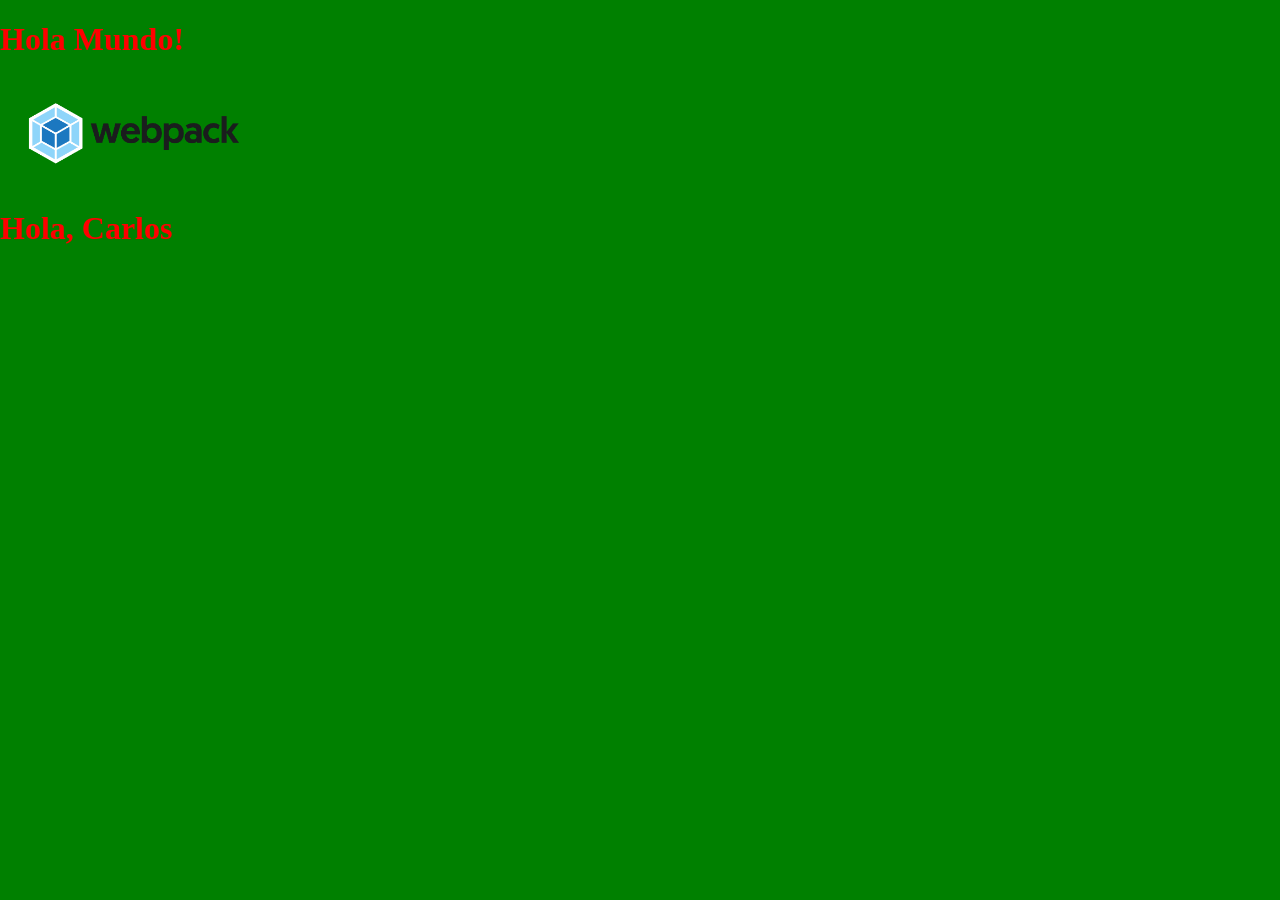
<file: docs/index.html>
<!doctype html><html lang="en"><head><meta charset="UTF-8"><meta http-equiv="X-UA-Compatible" content="IE=edge"><meta name="viewport" content="width=device-width,initial-scale=1"><title>Webpack</title><script defer="defer" src="main.c3bc3d15839ca5c33135.js"></script><link href="main.7c9071b581e388737572.css" rel="stylesheet"></head><body><h1>Hola Mundo!</h1><div id="app"></div><img src="assets/img/webpack-logo.png" alt="webpack-logo"></body></html>
</file>
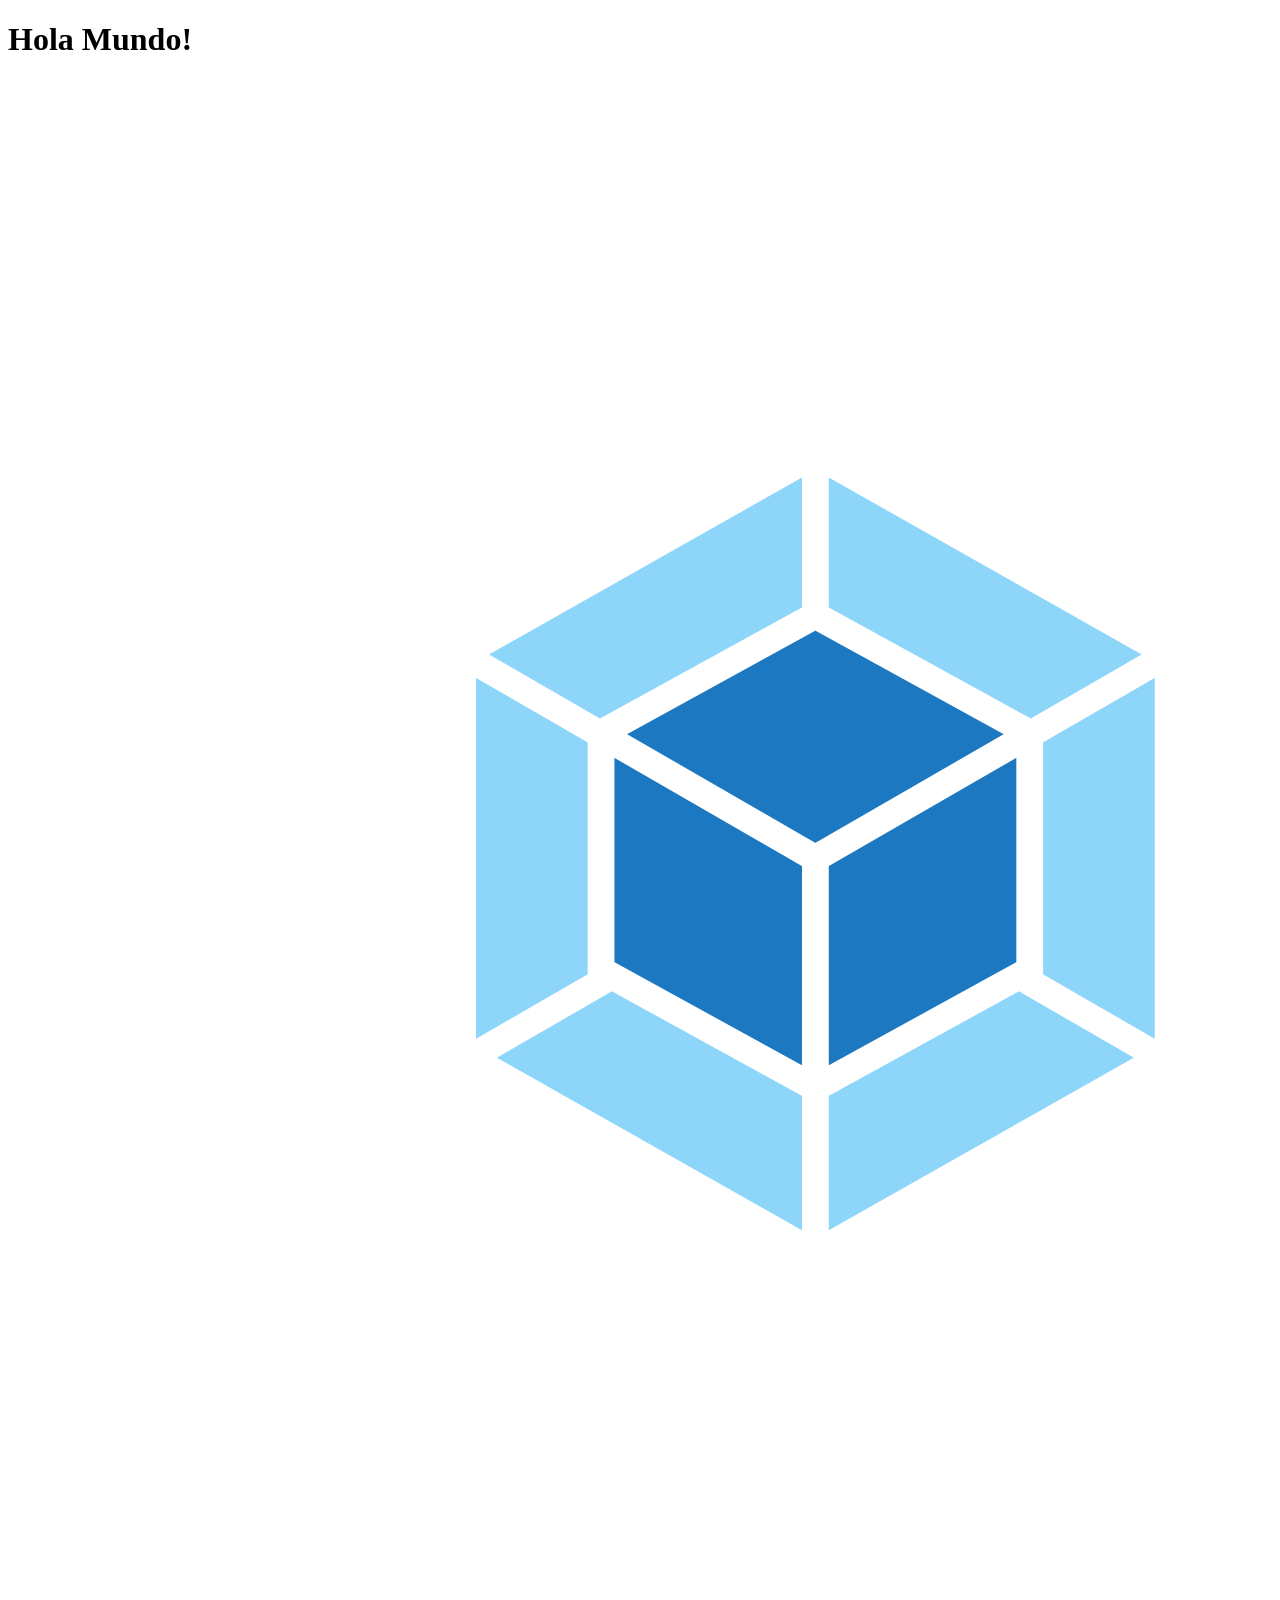
<file: src/index.html>
<!DOCTYPE html>
<html lang="en">
<head>
    <meta charset="UTF-8">
    <meta http-equiv="X-UA-Compatible" content="IE=edge">
    <meta name="viewport" content="width=device-width, initial-scale=1.0">
    <title>Webpack</title>
</head>
<body>
    <h1>Hola Mundo!</h1>
    <div id="app"></div>
    <!-- <script src="../dist/main.js"></script> -->
    <img src="assets/img/webpack-logo.png" alt="webpack-logo">
</body>
</html>
</file>
<file: docs/main.7c9071b581e388737572.css>
body,html{background-color:green;margin:0}img{width:30vh}
</file>
